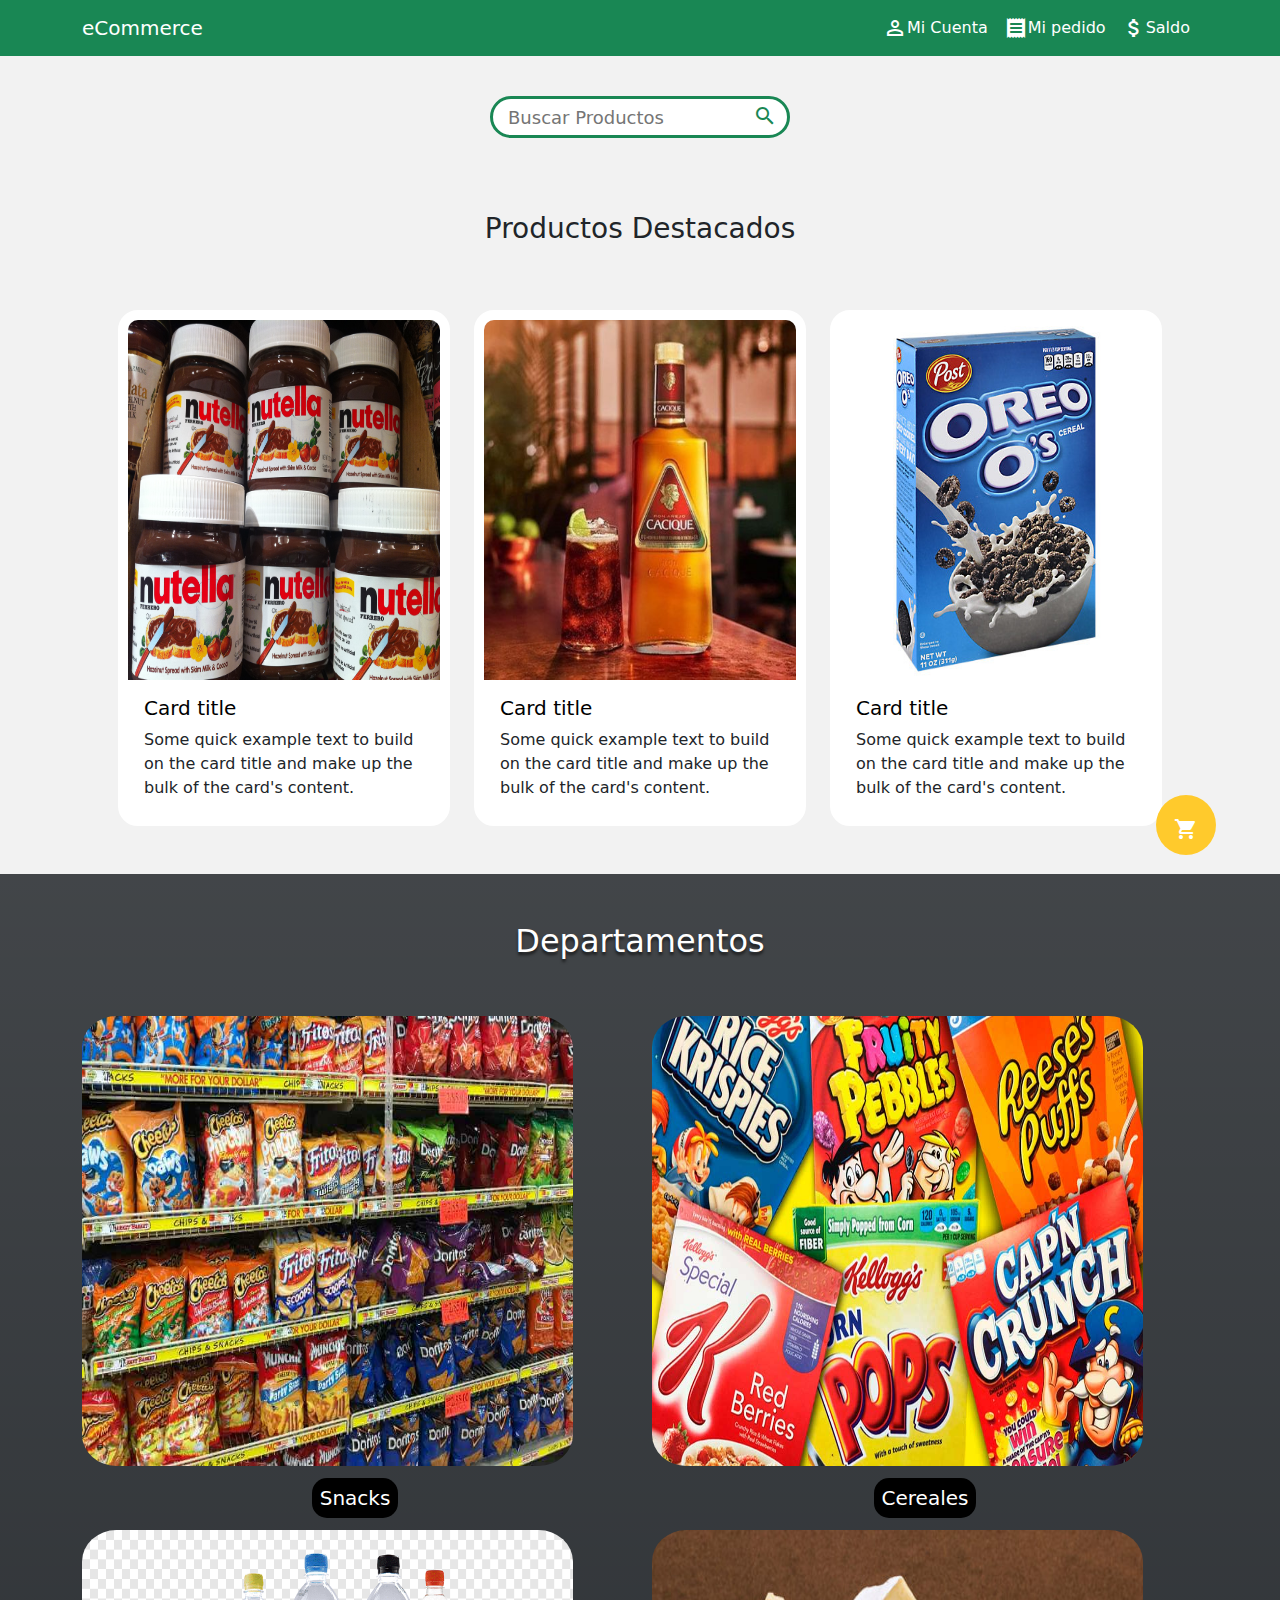
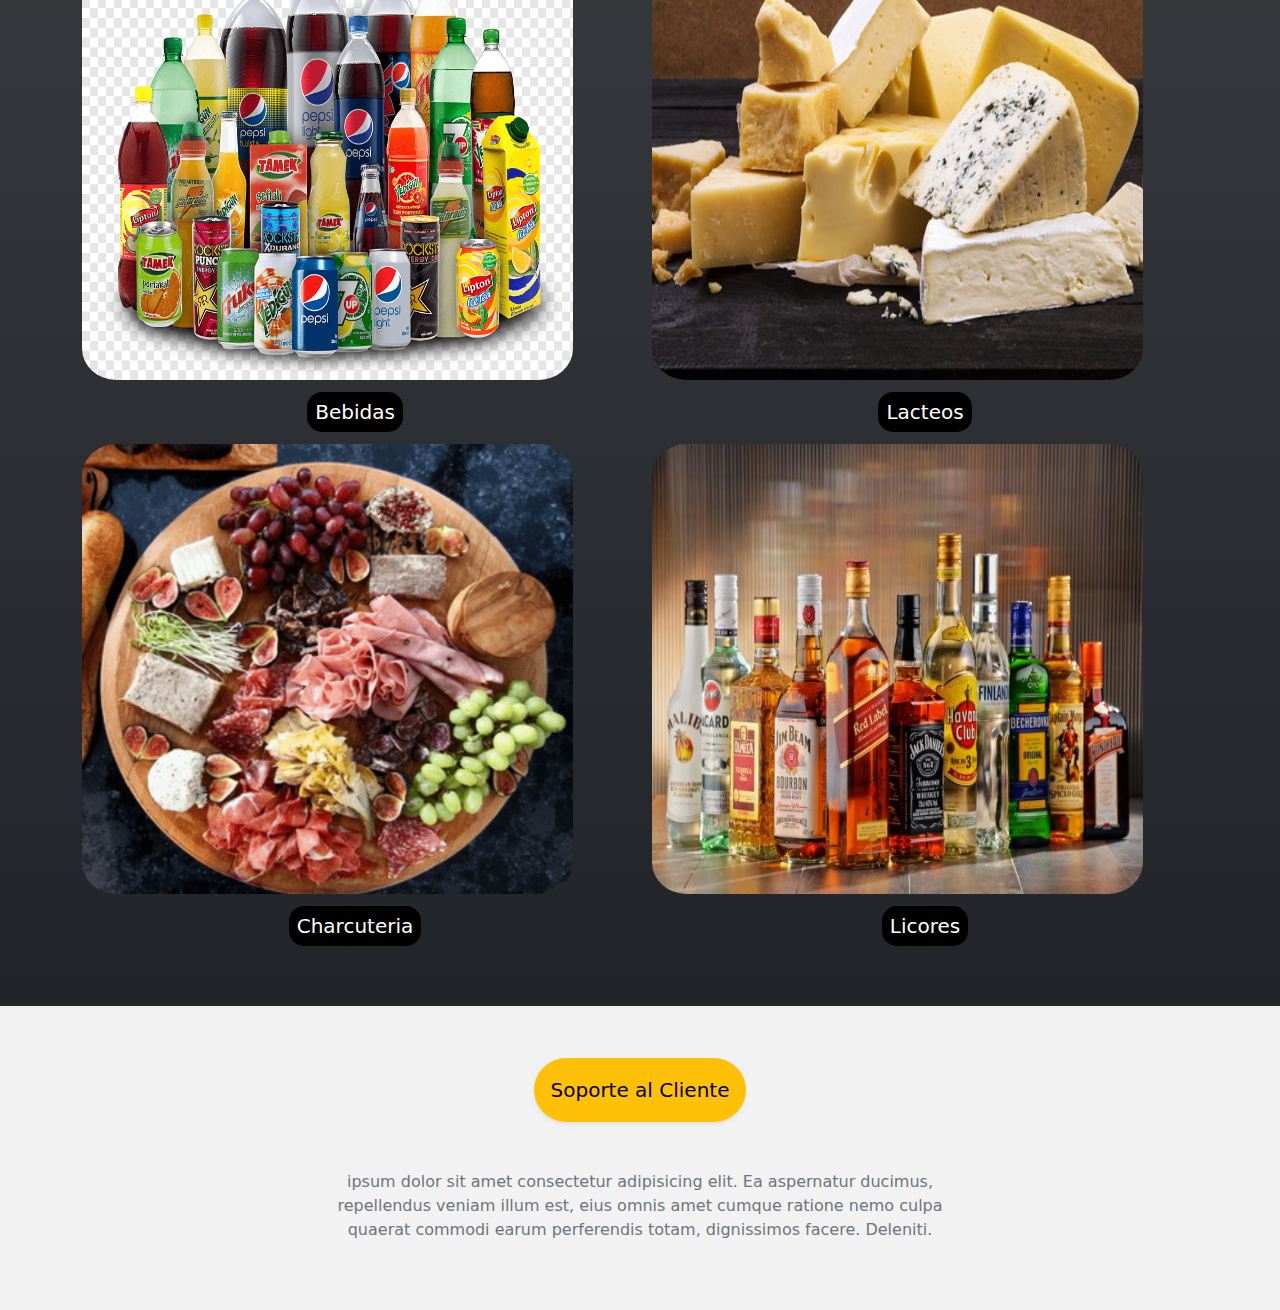
<file: index.html>
<!DOCTYPE html>
<html lang="es">
  <head>
    <meta charset="UTF-8" />
    <meta http-equiv="X-UA-Compatible" content="IE=edge" />
    <meta name="viewport" content="width=device-width, initial-scale=1.0" />
    <title>eCommerce | Bodegón Virtual</title>
    <link rel="stylesheet" href="css/bootstrap.min.css" />
    <link rel="stylesheet" href="css/main.css" />
    <link rel="stylesheet" href="css/product-card.css" />
  </head>
  <body>
    <!-- NAVBAR -->

    <nav class="navbar navbar-expand-md navbar-dark bg-success fixed-top">
      <div class="container-md">
        <a class="navbar-brand" href="index.html"> <span>e</span>Commerce </a>
        <button
          class="navbar-toggler"
          type="button"
          data-bs-toggle="collapse"
          data-bs-target="#navbarSupportedContent"
          aria-controls="navbarSupportedContent"
          aria-expanded="false"
          aria-label="Toogle navigation"
        >
          <span class="navbar-toggler-icon"></span>
        </button>
        <div
          class="collapse navbar-collapse justify-content-end"
          id="navbarSupportedContent"
        >
          <ul class="navbar-nav">
            <li class="nav-item">
              <a class="nav-link d-flex align-items-center" href="login.html"
                ><span class="material-icons text-white"> perm_identity </span
                >Mi Cuenta
              </a>
            </li>
            <li class="nav-item">
              <a class="nav-link d-flex align-items-center" href="cart.html">
                <span class="material-icons"> receipt </span>Mi pedido</a
              >
            </li>
            <li class="nav-item">
              <a class="nav-link d-flex align-items-center" href="#"
                ><span class="material-icons"> attach_money </span>Saldo
              </a>
            </li>
          </ul>
        </div>
      </div>
    </nav>

    <!-- SEARCH BAR -->

    <div class="container-sm boxContainer">
      <table class="elementsContainer">
        <tr>
          <td>
            <input type="text" placeholder="Buscar Productos" class="search" />
          </td>
          <td>
            <a href="#">
              <span class="material-icons text-success">search</span>
            </a>
          </td>
        </tr>
      </table>
    </div>

    <!-- FEATURED -->

    <div id="featured">
      <div class="container-md p-5">
        <div class="row pt-3 pb-5 h1">
          <h3 class="text-center">Productos Destacados</h3>
        </div>
        <div class="row">
          <div class="col-sm">
            <div class="card w-100 card-border mn-5">
              <img
                src="images/nutella.jpg"
                class="feat-item card-img-top w-100"
                alt="..."
              />
              <div class="card-body">
                <h5 class="card-title"> <a href="product-detail.html">Card title</a> </h5>
                <p class="card-text">
                  Some quick example text to build on the card title and make up
                  the bulk of the card's content.
                </p>
              </div>
            </div>
          </div>
          <div class="col-sm">
            <div class="card w-100 card-border mn-5">
              <img
                src="images/rum-cacique.jpg"
                class="feat-item card-img-top"
                alt="..."
              />
              <div class="card-body">
                <h5 class="card-title"> <a href="product-detail.html">Card title</a> </h5>
                <p class="card-text">
                  Some quick example text to build on the card title and make up
                  the bulk of the card's content.
                </p>
              </div>
            </div>
          </div>
          <div class="col-sm">
            <div class="card w-100 card-border mn-5">
              <img
                src="images/oreocereal.jpg"
                class="feat-item card-img-top"
                alt="..."
              />
              <div class="card-body">
                <h5 class="card-title"> <a href="product-detail.html">Card title</a> </h5>
                <p class="card-text">
                  Some quick example text to build on the card title and make up
                  the bulk of the card's content.
                </p>
              </div>
            </div>
          </div>
        </div>
      </div>
    </div>

    <!-- DEPARTMENTS -->

    <div id="departments" class="px-5 pb-5 bg-dark bg-gradient">
      <div class="container">
        <div class="row">
          <h2 class="text-center text-white p-5 text-shadow">Departamentos</h2>
        </div>
        <div class="row row-cols-2 row-cols-sm-2">
          <div class="col-sm">
            <a href="departamento.html">
              <img src="images/d-snacks.jpg" alt="" class="dept" />
            </a>
            <div class="text-center">
              <span class="dept-name h5 p-2 text-white">Snacks</span>
            </div>
          </div>
          <div class="col-sm">
            <a href="departamento.html">
              <img src="images/d-cereales.jpg" alt="" class="dept" />
            </a>
            <div class="text-center">
              <span class="dept-name h5 p-2 text-white">Cereales</span>
            </div>
          </div>
          <div class="col-sm">
            <a href="departamento.html">
              <img src="images/d-bebidas.png" alt="" class="dept" />
            </a>
            <div class="text-center">
              <span class="dept-name h5 p-2 text-white">Bebidas</span>
            </div>
          </div>
          <div class="col-sm">
            <a href="departamento.html">
              <img src="images/d-quesos.jpg" alt="" class="dept" />
            </a>
            <div class="text-center">
              <span class="dept-name h5 p-2 text-white">Lacteos</span>
            </div>
          </div>
          <div class="col-sm">
            <a href="departamento.html">
              <img src="images/d-charcuteria.png" alt="" class="dept" />
            </a>
            <div class="text-center">
              <span class="dept-name h5 p-2 text-white">Charcuteria</span>
            </div>
          </div>
          <div class="col-sm">
            <a href="departamento.html">
              <img src="images/d-licores.jpg" alt="" class="dept" />
            </a>
            <div class="text-center">
              <span class="dept-name h5 p-2 text-white">Licores</span>
            </div>
          </div>
        </div>
      </div>
    </div>

    <!-- FOOTER -->

    <div id="footer" class="p-1">
      <div class="container w-50 pt-5">
        <div class="row justify-content-md-center">
          <div class="col text-center">
            <a href="#">
              <button
                class="btn btn-lg rounded-pill btn-warning w10 p-3 shadow-sm"
              >
                Soporte al Cliente
              </button>
            </a>
          </div>
        </div>
        <div class="row justify-content-md-center py-5 text-muted">
          <div class="col text-center">
            <p>
              ipsum dolor sit amet consectetur adipisicing elit. Ea aspernatur
              ducimus, repellendus veniam illum est, eius omnis amet cumque
              ratione nemo culpa quaerat commodi earum perferendis totam,
              dignissimos facere. Deleniti.
            </p>
          </div>
        </div>
      </div>
    </div>

    <!-- OFFCANVAS CART -->

    <a
      href="#"
      data-bs-toggle="offcanvas"
      data-bs-target="#offcanvasBottom"
      aria-controls="offcanvasBottom"
      class="float"
    >
      <span class="material-icons my-float">shopping_cart</span>
    </a>

    <div
      class="offcanvas offcanvas-bottom"
      tabindex="-1"
      id="offcanvasBottom"
      aria-labelledby="offcanvasBottomLabel"
    >
      <div class="offcanvas-header">
        <h5 class="offcanvas-title" id="offcanvasBottomLabel">
          Carrito de compras
        </h5>
        <button
          type="button"
          class="btn-close text-reset"
          data-bs-dismiss="offcanvas"
          aria-label="Close"
        ></button>
      </div>
      <div class="offcanvas-body">
        
        <div class="wrapper">

            <div class="col-xl-3 col-lg-3 col-md-6 col-sm-6">
              <div class="single-product">
                  <div class="product-thumb">
                      <img src="images/apple.jpg" alt="">
                  </div>
                  <div class="product-title">
                      <h3><a href=""> Producto1 </a></h3>
                      <h4>$20.00</h4>
                  </div>
                  <div class="product-btns">
                      <input type="text">
                      <button class="btn-round mr-2">
                          <img src="images/minus-circle-solid.svg" alt="">
                      </button>
                      <button class="btn-round"> 
                          <img src="images/plus-circle-solid.svg" alt="">
                      </button>
                  </div>
              </div>
          </div>
            <div class="col-xl-3 col-lg-3 col-md-6 col-sm-6">
              <div class="single-product">
                  <div class="product-thumb">
                      <img src="images/apple.jpg" alt="">
                  </div>
                  <div class="product-title">
                      <h3><a href=""> Producto2 </a></h3>
                      <h4>$20.00</h4>
                  </div>
                  <div class="product-btns">
                      <input type="text">
                      <button class="btn-round mr-2">
                          <img src="images/minus-circle-solid.svg" alt="">
                      </button>
                      <button class="btn-round"> 
                          <img src="images/plus-circle-solid.svg" alt="">
                      </button>
                  </div>
              </div>
          </div>

            
          </div>

        </div>
      </div>
    </div>

    <!-- JAVASCRIPT -->

    <script src="js/popper.min.js"></script>
    <script src="js/bootstrap.min.js"></script>
  </body>
</html>
</file>
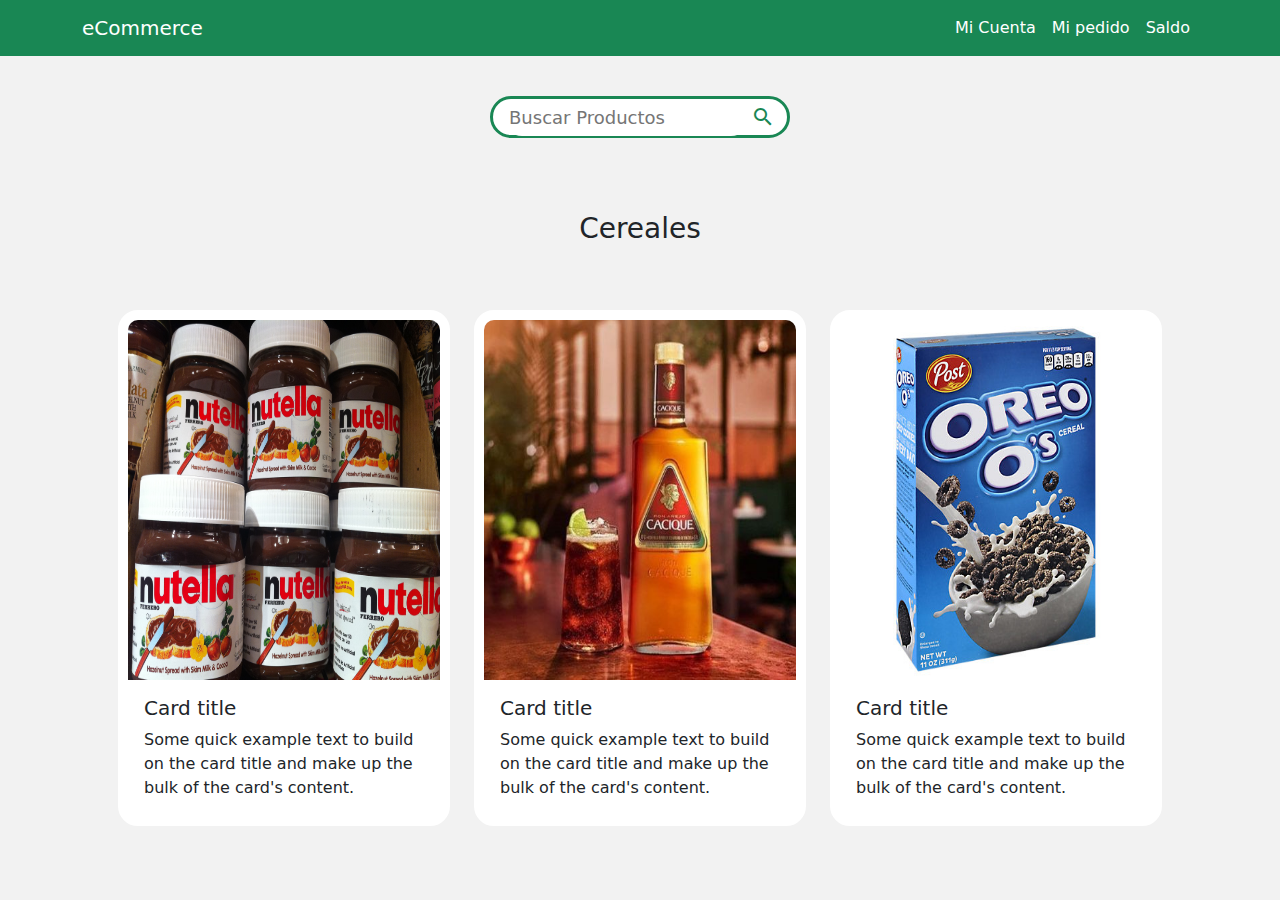
<file: cereales.html>
<!DOCTYPE html>
<html lang="es">
<head>
    <meta charset="UTF-8">
    <meta http-equiv="X-UA-Compatible" content="IE=edge">
    <meta name="viewport" content="width=device-width, initial-scale=1.0">
    <title>eCommerce | Bodegón Virtual</title>
    <link href="https://fonts.googleapis.com/icon?family=Material+Icons"
      rel="stylesheet">
    <link rel="stylesheet" href="css/bootstrap.min.css">
    <link rel="stylesheet" href="css/main.css">
</head>
<body>

  <!-- NAVBAR -->

  <nav class="navbar navbar-expand-md navbar-dark bg-success fixed-top">
    <div class="container-md">
        <a class="navbar-brand" href="index.html"> <span>e</span>Commerce </a>
        <button 
            class="navbar-toggler" 
            type="button"  
            data-bs-toggle="collapse" 
            data-bs-target="#navbarSupportedContent"
            aria-controls="navbarSupportedContent"
            aria-expanded="false"
            aria-label="Toogle navigation"> 
            <span class="navbar-toggler-icon"></span> 
        </button>
        <div class="collapse navbar-collapse justify-content-end" id="navbarSupportedContent">
            <ul class="navbar-nav">
                <li class="nav-item"> <a class="nav-link" href="#">Mi Cuenta</a> </li>
                <li class="nav-item"> <a class="nav-link" href="#">Mi pedido</a> </li>
                <li class="nav-item"> <a class="nav-link" href="#">Saldo</a> </li>
            </ul>
        </div>  
    </div>
  </nav>

  <!-- SEARCH BAR -->

    <div class="container-sm boxContainer">
        <table class="elementsContainer">
            <tr>
                <td>
                    <input type="text" placeholder="Buscar Productos" class="search">
                </td>
                <td>
                    <a href="#"> <span class="material-icons text-success">search</span> </a>
                </td>
            </tr>
        </table>
    </div>

   <!-- SNACKS -->

   <div id="featured">
    <div class="container-md p-5">
        <div class="row pt-3 pb-5 h1">
            <h3 class="text-center">Cereales</h3>
        </div>
        <div class="row">
            <div class="col-sm">
                <div class="card w-100 card-border mn-5">
                    <img src="images/nutella.jpg" class="feat-item card-img-top w-100" alt="...">
                    <div class="card-body">
                      <h5 class="card-title">Card title</h5>
                      <p class="card-text">Some quick example text to build on the card title and make up the bulk of the card's content.</p>
                    </div>
                </div>
            </div>
            <div class="col-sm">
                <div class="card w-100 card-border mn-5">
                    <img src="images/rum-cacique.jpg" class="feat-item card-img-top" alt="...">
                    <div class="card-body">
                      <h5 class="card-title">Card title</h5>
                      <p class="card-text">Some quick example text to build on the card title and make up the bulk of the card's content.</p>
                    </div>
                </div>
            </div>
            <div class="col-sm">
                <div class="card w-100 card-border mn-5">
                    <img src="images/oreocereal.jpg" class="feat-item card-img-top" alt="...">
                    <div class="card-body">
                      <h5 class="card-title">Card title</h5>
                      <p class="card-text">Some quick example text to build on the card title and make up the bulk of the card's content.</p>
                    </div>
                </div>
            </div>
        </div>
    </div>
  </div> 

  <!-- JAVASCRIPT -->

<script src="js/popper.min.js"></script>
<script src="js/bootstrap.min.js"></script>    

</body>
</html>
</file>
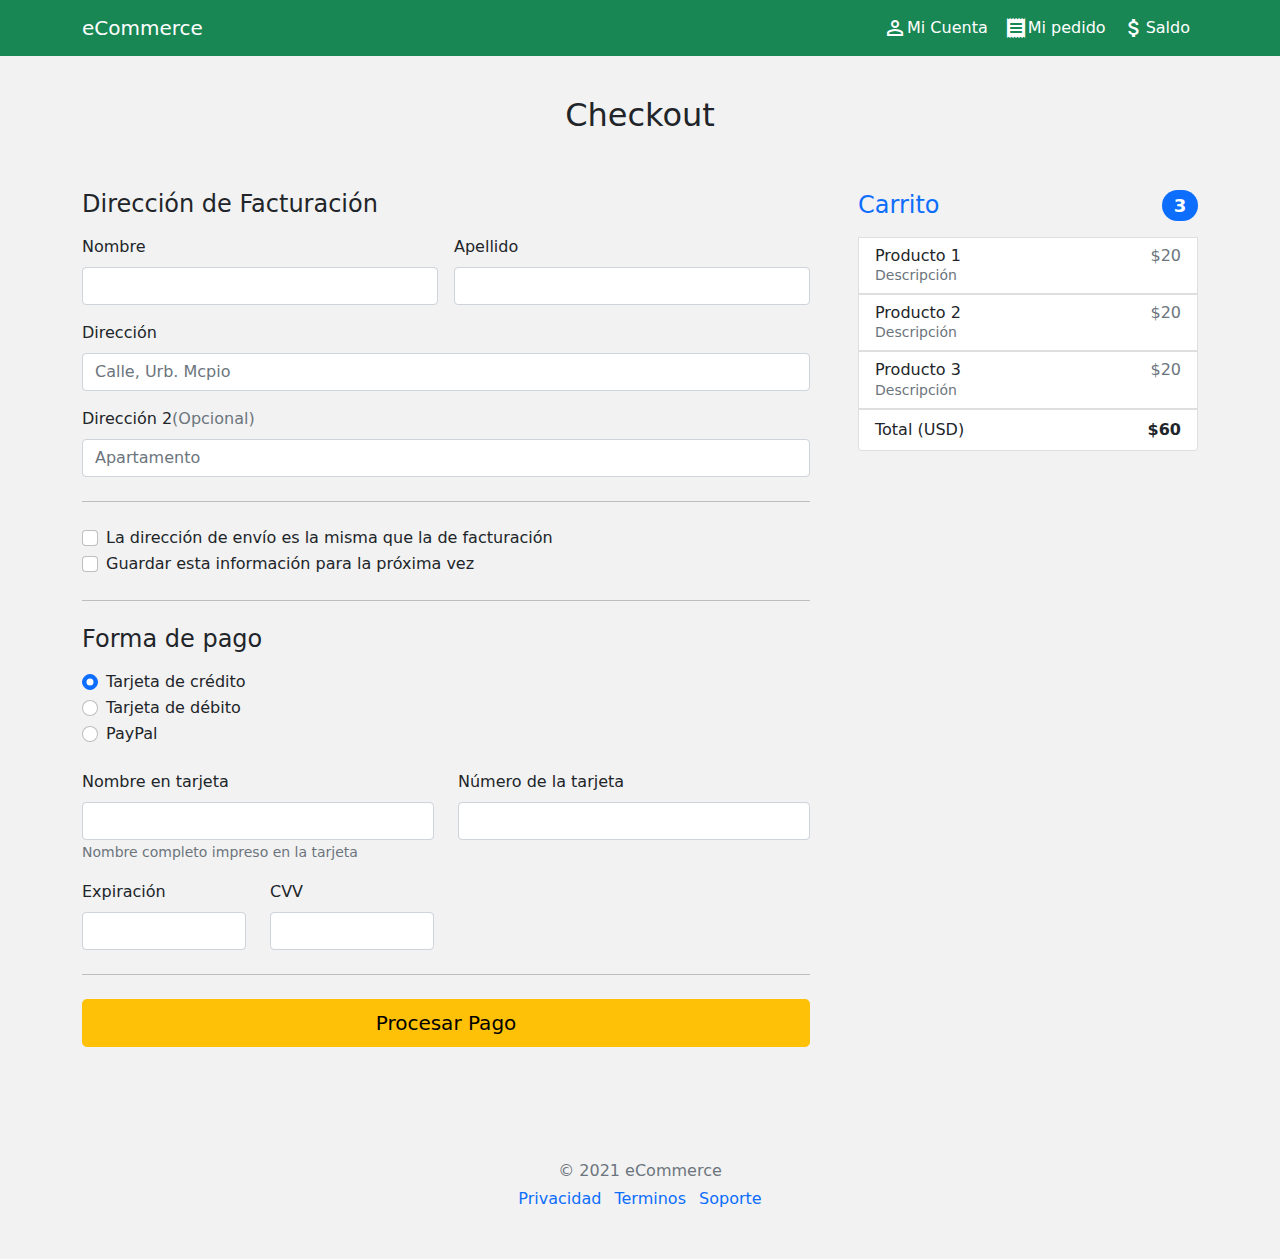
<file: checkout.html>
<!DOCTYPE html>
<html lang="es">
<head>
    <meta charset="UTF-8" />
    <meta http-equiv="X-UA-Compatible" content="IE=edge" />
    <meta name="viewport" content="width=device-width, initial-scale=1.0" />
    <title>eCommerce | Bodegón Virtual</title>
    <link rel="stylesheet" href="css/bootstrap.min.css" />
    <link rel="stylesheet" href="css/checkout.css" />
    <link rel="stylesheet" href="css/main.css" />
</head>
<body>

    <!-- NAVBAR -->

    <nav class="navbar navbar-expand-md navbar-dark bg-success fixed-top">
      <div class="container-md">
        <a class="navbar-brand" href="index.html"> <span>e</span>Commerce </a>
        <button
          class="navbar-toggler"
          type="button"
          data-bs-toggle="collapse"
          data-bs-target="#navbarSupportedContent"
          aria-controls="navbarSupportedContent"
          aria-expanded="false"
          aria-label="Toogle navigation"
        >
          <span class="navbar-toggler-icon"></span>
        </button>
        <div
          class="collapse navbar-collapse justify-content-end"
          id="navbarSupportedContent"
        >
          <ul class="navbar-nav">
            <li class="nav-item">
              <a class="nav-link d-flex align-items-center" href="login.html"
                ><span class="material-icons text-white"> perm_identity </span
                >Mi Cuenta
              </a>
            </li>
            <li class="nav-item">
              <a class="nav-link d-flex align-items-center" href="cart.html">
                <span class="material-icons"> receipt </span>Mi pedido</a
              >
            </li>
            <li class="nav-item">
              <a class="nav-link d-flex align-items-center" href="#"
                ><span class="material-icons"> attach_money </span>Saldo
              </a>
            </li>
          </ul>
        </div>
      </div>
    </nav>

    <!-- CHECKOUT FORM -->
    
    <!-- Custom styles for this template -->
    
    <div class="container">
        <main>
            <div class="py-5 text-center mt-5">
                <h2>Checkout</h2>
            </div>

            <!-- Header -->

            <div class="row g-5">
                <div class="col-md-5 col-lg-4 order-md-last">
                    <h4 class="d-flex justify-content-between align-items-center mb-3">
                        <span class="text-primary"> <a href="cart.html">Carrito</a> </span>
                        <span class="badge bg-primary rounded-pill">3</span>
                    </h4>

                    <!-- Product Item Box -->

                    <ul class="list-group mb-3">
                        <a href="product-detail.html">
                            <li class="list-group-item d-flex justify-content-between lh-sm">
                                <div>
                                    <h6 class="my-0">Producto 1</h6>
                                    <small class="text-muted">Descripción</small>
                                </div>
                                <span class="text-muted">$20</span>
                            </li>
                        </a>

                        <a href="product-detail.html">
                            <li class="list-group-item d-flex justify-content-between lh-sm">
                                <div>
                                    <h6 class="my-0">Producto 2</h6>
                                    <small class="text-muted">Descripción</small>
                                </div>
                                <span class="text-muted">$20</span>
                            </li>
                        </a>

                        <a href="product-detail.html">
                            <li class="list-group-item d-flex justify-content-between lh-sm">
                                <div>
                                    <h6 class="my-0">Producto 3</h6>
                                    <small class="text-muted">Descripción</small>
                                </div>
                                <span class="text-muted">$20</span>
                            </li>
                        </a>

                        <li class="list-group-item d-flex justify-content-between">
                            <span>Total (USD)</span>
                            <strong>$60</strong>
                        </li>

                    </ul>

        <!-- BILLING ADDRESS -->

                </div>
                <div class="col-md-7 col-lg-8">
                    <h4 class="mb-3">Dirección de Facturación</h4>
                    <form class="needs-validation" novalidate>
                        <div class="row g-3">

                            <!-- Forms -->

                            <div class="col-sm-6">
                                <label for="firstName" class="form-label">Nombre</label>
                                <input type="text" class="form-control" id="firstName" value="" required>
                                <div class="invalid-feedback">
                                    Se requiere un nombre válido.
                                </div>
                            </div>

                            <div class="col-sm-6">
                                <label for="lastName" class="form-label">Apellido</label>
                                <input type="text" class="form-control" id="lastName" value="" required>
                                <div class="invalid-feedback">
                                    Se requiere un apellido válido.
                                </div>
                            </div>

                            <div class="col-12">
                                <label for="address" class="form-label">Dirección</label>
                                <input type="text" class="form-control" id="address" placeholder="Calle, Urb. Mcpio" required>
                                <div class="invalid-feedback">
                                    Por favor, introduzca su dirección de envío.
                                </div>
                            </div>

                            <div class="col-12">
                                <label for="address2" class="form-label">Dirección 2<span class="text-muted">(Opcional)</span></label>
                                <input type="text" class="form-control" id="address2" placeholder="Apartamento">
                            </div>

                        </div>
                        <hr class="my-4">

                        <!-- Checkboxes -->

                            <div class="form-check">
                                <input type="checkbox" class="form-check-input" id="same-address">
                                <label class="form-check-label" for="same-address">La dirección de envío es la misma que la de facturación</label>
                            </div>

                            <div class="form-check">
                                <input type="checkbox" class="form-check-input" id="save-info">
                                <label class="form-check-label" for="save-info">Guardar esta información para la próxima vez</label>
                            </div>

                            <hr class="my-4">

                            <!-- Payment Method -->

                            <h4 class="mb-3">Forma de pago</h4>

                            <div class="my-3">
                                <div class="form-check">
                                <input id="credit" name="paymentMethod" type="radio" class="form-check-input" checked required>
                                <label class="form-check-label" for="credit">Tarjeta de crédito</label>
                            </div>

                            <div class="form-check">
                                <input id="debit" name="paymentMethod" type="radio" class="form-check-input" required>
                                <label class="form-check-label" for="debit">Tarjeta de débito</label>
                            </div>

                            <div class="form-check">
                                <input id="paypal" name="paymentMethod" type="radio" class="form-check-input" required>
                                <label class="form-check-label" for="paypal">PayPal</label>
                            </div>

                            <!-- Card Details -->

                            <div class="row gy-3 mt-2">

                                <div class="col-md-6">
                                    <label for="cc-name" class="form-label">Nombre en tarjeta</label>
                                    <input type="text" class="form-control" id="cc-name" placeholder="" required>
                                    <small class="text-muted">Nombre completo impreso en la tarjeta</small>
                                    <div class="invalid-feedback">
                                        Nombre de la tarjeta es requerido
                                    </div>
                                </div>

                                <div class="col-md-6">
                                    <label for="cc-number" class="form-label">Número de la tarjeta</label>
                                    <input type="text" class="form-control" id="cc-number" placeholder="" required>
                                    <div class="invalid-feedback">
                                        Número de tarjeta de credito es requerido
                                    </div>
                                </div>

                                <div class="col-md-3">
                                    <label for="cc-expiration" class="form-label">Expiración</label>
                                    <input type="text" class="form-control" id="cc-expiration" placeholder="" required>
                                    <div class="invalid-feedback">
                                        Fecha de expiración requerida
                                    </div>
                                </div>

                                <div class="col-md-3">
                                    <label for="cc-cvv" class="form-label">CVV</label>
                                    <input type="text" class="form-control" id="cc-cvv" placeholder="" required>
                                    <div class="invalid-feedback">
                                        CVV es requerido
                                    </div>
                                </div>

                            </div>

                            <hr class="my-4">
                            <button class="w-100 btn btn-primary btn-lg btn-warning" type="submit">Procesar Pago</button>
                    </form>
                </div>
            </div>
        </main>

    <footer class="my-5 pt-5 text-muted text-center text-small">
    <p class="mb-1">&copy; 2021 eCommerce</p>
    <ul class="list-inline">
      <li class="list-inline-item"><a href="#">Privacidad</a></li>
      <li class="list-inline-item"><a href="#">Terminos</a></li>
      <li class="list-inline-item"><a href="#">Soporte</a></li>
    </ul>
  </footer>
</div>

    <!-- JAVASCRIPT -->

    <script src="js/popper.min.js"></script>
    <script src="js/bootstrap.min.js"></script>
  </body>
</html>
</file>
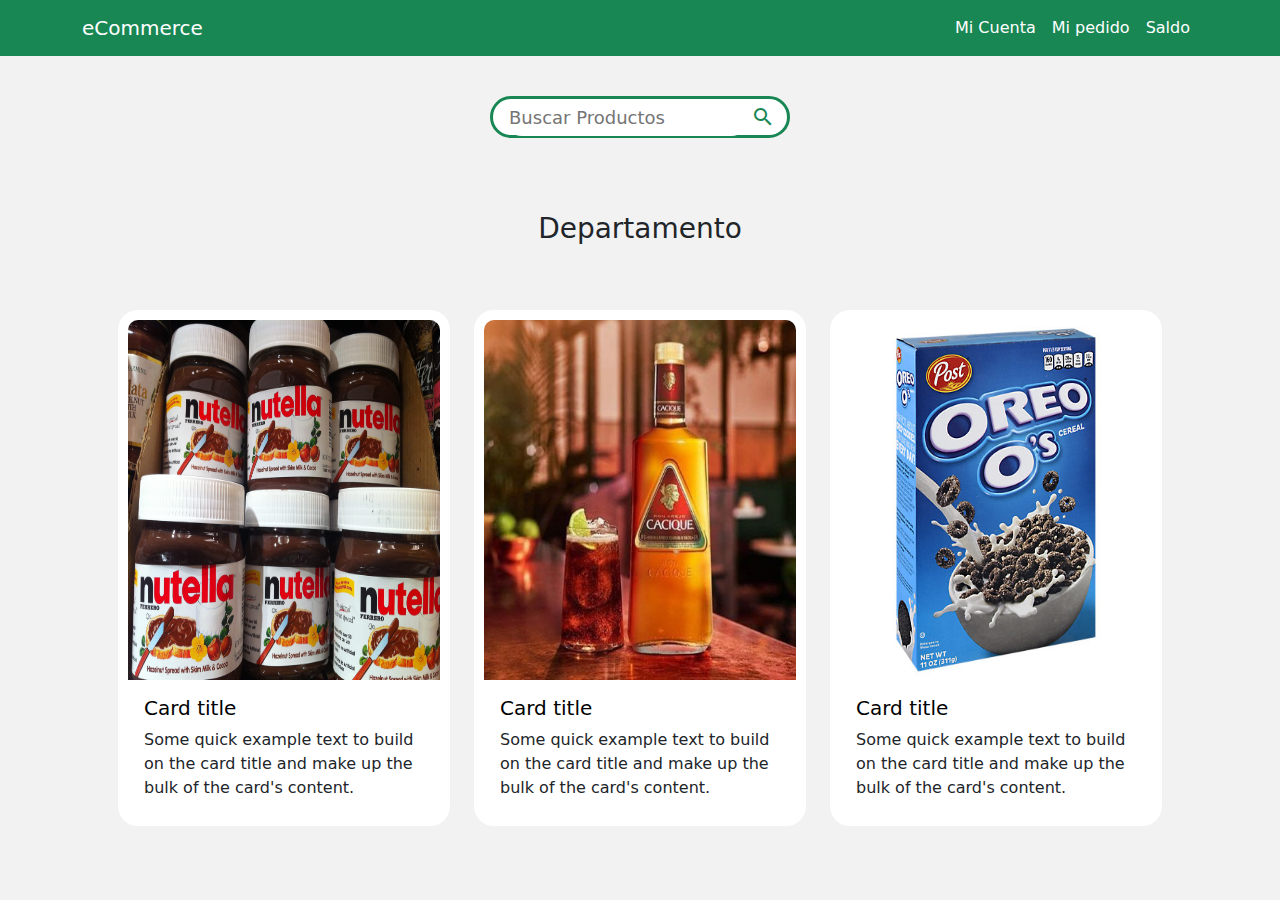
<file: departamento.html>
<!DOCTYPE html>
<html lang="es">
<head>
    <meta charset="UTF-8">
    <meta http-equiv="X-UA-Compatible" content="IE=edge">
    <meta name="viewport" content="width=device-width, initial-scale=1.0">
    <title>eCommerce | Bodegón Virtual</title>
    <link href="https://fonts.googleapis.com/icon?family=Material+Icons"
      rel="stylesheet">
    <link rel="stylesheet" href="css/bootstrap.min.css">
    <link rel="stylesheet" href="css/main.css">
</head>
<body>

  <!-- NAVBAR -->

  <nav class="navbar navbar-expand-md navbar-dark bg-success fixed-top">
    <div class="container-md">
        <a class="navbar-brand" href="index.html"> <span>e</span>Commerce </a>
        <button 
            class="navbar-toggler" 
            type="button"  
            data-bs-toggle="collapse" 
            data-bs-target="#navbarSupportedContent"
            aria-controls="navbarSupportedContent"
            aria-expanded="false"
            aria-label="Toogle navigation"> 
            <span class="navbar-toggler-icon"></span> 
        </button>
        <div class="collapse navbar-collapse justify-content-end" id="navbarSupportedContent">
            <ul class="navbar-nav">
                <li class="nav-item"> <a class="nav-link" href="#">Mi Cuenta</a> </li>
                <li class="nav-item"> <a class="nav-link" href="#">Mi pedido</a> </li>
                <li class="nav-item"> <a class="nav-link" href="#">Saldo</a> </li>
            </ul>
        </div>  
    </div>
  </nav>

  <!-- SEARCH BAR -->

    <div class="container-sm boxContainer">
        <table class="elementsContainer">
            <tr>
                <td>
                    <input type="text" placeholder="Buscar Productos" class="search">
                </td>
                <td>
                    <a href="#"> <span class="material-icons text-success">search</span> </a>
                </td>
            </tr>
        </table>
    </div>

   <!-- SNACKS -->

   <div id="featured">
    <div class="container-md p-5">
        <div class="row pt-3 pb-5 h1">
            <h3 class="text-center">Departamento</h3>
        </div>
        <div class="row">
            <div class="col-sm">
                <div class="card w-100 card-border mn-5">
                    <img src="images/nutella.jpg" class="feat-item card-img-top w-100" alt="...">
                    <div class="card-body">
                      <h5 class="card-title"> <a href="product-detail.html">Card title</a> </h5>
                      <p class="card-text">Some quick example text to build on the card title and make up the bulk of the card's content.</p>
                    </div>
                </div>
            </div>
            <div class="col-sm">
                <div class="card w-100 card-border mn-5">
                    <img src="images/rum-cacique.jpg" class="feat-item card-img-top" alt="...">
                    <div class="card-body">
                      <h5 class="card-title"> <a href="product-detail.html">Card title</a> </h5>
                      <p class="card-text">Some quick example text to build on the card title and make up the bulk of the card's content.</p>
                    </div>
                </div>
            </div>
            <div class="col-sm">
                <div class="card w-100 card-border mn-5">
                    <img src="images/oreocereal.jpg" class="feat-item card-img-top" alt="...">
                    <div class="card-body">
                      <h5 class="card-title"> <a href="product-detail.html">Card title</a> </h5>
                      <p class="card-text">Some quick example text to build on the card title and make up the bulk of the card's content.</p>
                    </div>
                </div>
            </div>
        </div>
    </div>
  </div> 

  <!-- JAVASCRIPT -->

<script src="js/popper.min.js"></script>
<script src="js/bootstrap.min.js"></script>    

</body>
</html>
</file>
<file: css/main.css>
body {
  background: #f2f2f2;
}

.navbar .container-md .collapse .navbar-nav .nav-link {
  color: white;
}

.navbar .container-md .collapse .navbar-nav .nav-link:hover {
  font-weight: bold;
}

.card-border {
  border: solid 10px white;
  border-radius: 20px;
  overflow: hidden;
  -webkit-transition: all ease-out 0.2s;
  transition: all ease-out 0.2s;
}

.card-border:hover {
  -webkit-transform: scale(1.05);
          transform: scale(1.05);
}

.card-title a {
  text-decoration: none;
  color: black;
}

.carousel-item {
  height: 70vh;
}

.boxContainer {
  margin: 6em auto;
  margin-bottom: 10px;
  background-color: white;
  position: relative;
  width: 300px;
  height: 42px;
  border: 3px solid #198754;
  padding: 0px 10px;
  border-radius: 50px;
  display: block;
}

.elementsContainer {
  width: 100%;
  height: 100%;
  vertical-align: middle;
}

.elementsContainer td span {
  margin-top: 0.2em;
}

.search {
  border: none;
  height: 100%;
  width: 100%;
  padding: 0px 5px;
  border-radius: 50px;
  font-size: 18px;
  color: #424242;
}

.search:focus {
  outline: none;
}

.card-border {
  border: solid 10px white;
  border-radius: 20px;
  overflow: hidden;
  -webkit-transition: all ease-out 0.2s;
  transition: all ease-out 0.2s;
}

.card-border:hover {
  -webkit-transform: scale(1.05);
          transform: scale(1.05);
}

.feat-item {
  height: 40vh;
}

.text-shadow {
  text-shadow: 0 3px 3px rgba(0, 0, 0, 0.6);
}

.dept {
  cursor: pointer;
  -webkit-transition: all ease-out 0.2s;
  transition: all ease-out 0.2s;
  height: 50vh;
  width: 90%;
  border-radius: 7%;
}

.dept:hover {
  -webkit-transform: scale(1.05);
          transform: scale(1.05);
}

.dept-name {
  background-color: black;
  display: inline-block;
  margin: 12px auto;
  text-align: center;
  border-radius: 15px;
}
.float {
  position: fixed;
  width: 60px;
  height: 60px;
  bottom: 5vh;
  right: 5vw;
  background-color: #ffca2c;
  color: #FFF;
  border-radius: 50px;
  text-align: center;
}

.my-float {
  margin-top: 22px;
}

@font-face {
  font-family: 'Material Icons';
  font-style: normal;
  font-weight: 400;
  src: local("Material Icons"), local("MaterialIcons-Regular"), url(../misc/MaterialIcons-Regular.ttf) format("truetype");
}

.material-icons {
  font-family: 'Material Icons';
  font-weight: normal;
  font-style: normal;
  font-size: 24px;
  /* Preferred icon size */
  display: inline-block;
  line-height: 1;
  text-transform: none;
  letter-spacing: normal;
  word-wrap: normal;
  white-space: nowrap;
  direction: ltr;
  /* Support for all WebKit browsers. */
  -webkit-font-smoothing: antialiased;
  /* Support for Safari and Chrome. */
  text-rendering: optimizeLegibility;
  /* Support for Firefox. */
  -moz-osx-font-smoothing: grayscale;
  /* Support for IE. */
  -webkit-font-feature-settings: 'liga';
          font-feature-settings: 'liga';
}

.small-container {
  max-width: 1080px;
  margin: auto;
  padding-left: 25px;
  padding-right: 25px;
}

.offcanvas {
  height: 80vh;
}

.wrapper {
  display: -webkit-box;
  display: -ms-flexbox;
  display: flex;
  overflow-x: auto;
}

.wrapper::-webkit-scrollbar {
  width: 0;
}

@media only screen and (max-width: 600px) {
  .single-product .row {
    text-align: left;
  }
  .single-product .col-2 {
    padding: 20px 0;
  }
  .single-product h1 {
    font-size: 26px;
    line-height: 32px;
  }
}

@media only screen and (max-width: 576px) {
  .carousel-item {
    height: 70vh;
  }
  .card-border {
    margin-bottom: 20px;
  }
  .dept {
    cursor: pointer;
    -webkit-transition: all ease-out 0.2s;
    transition: all ease-out 0.2s;
    height: 125px;
  }
}
/*# sourceMappingURL=main.css.map */
</file>
<file: css/product-card.css>
@import url("https://fonts.googleapis.com/css?family=Poppins:400,500,600,700|Didact+Gothic&display=swap");
* {
  margin: 0;
  padding: 0;
  -webkit-box-sizing: border-box;
          box-sizing: border-box;
}

button {
  border: none;
}

.section-bg {
  background: #f0f0f0;
  padding: 60px 0;
}

.section-title {
  margin-bottom: 25px;
}

.section-title h2 {
  position: relative;
  font-size: 32px;
  line-height: 1.4;
  font-weight: 700;
  letter-spacing: 1px;
  z-index: 1;
  text-transform: capitalize;
  display: inline-block;
  font-family: "Didact Gothic", sans-serif;
}

.single-product {
  -webkit-box-shadow: inset -2px -2px 8px white, inset -2px -2px 12px rgba(255, 255, 255, 0.5), inset 2px 2px 4px rgba(255, 255, 255, 0.1), inset 2px 2px 8px rgba(0, 0, 0, 0.15);
          box-shadow: inset -2px -2px 8px white, inset -2px -2px 12px rgba(255, 255, 255, 0.5), inset 2px 2px 4px rgba(255, 255, 255, 0.1), inset 2px 2px 8px rgba(0, 0, 0, 0.15);
  padding: 30px;
  border-radius: 12px;
  margin-right: 2em;
}

.single-product .product-thumb {
  margin-bottom: 20px;
}

img {
  display: inline-block;
  max-width: 100%;
}

.single-product .product-title {
  margin-bottom: 20px;
  text-align: center;
  -webkit-box-align: center;
      -ms-flex-align: center;
          align-items: center;
}

.single-product .product-title h3 {
  font-family: "Didact Gothic",sans-serif;
  font-size: 20px;
  font-weight: 300;
}

.single-product .product-title h3 a {
  color: #292929;
  text-decoration: none;
}

.single-product .product-title h3 a:hover {
  color: #7289ab;
}

.single-product:hover {
  -webkit-box-shadow: -2px -2px 8px white, -2px -2px 12px rgba(255, 255, 255, 0.5), inset 2px 2px 4px rgba(255, 255, 255, 0.1), 2px 2px 8px rgba(0, 0, 0, 0.15);
          box-shadow: -2px -2px 8px white, -2px -2px 12px rgba(255, 255, 255, 0.5), inset 2px 2px 4px rgba(255, 255, 255, 0.1), 2px 2px 8px rgba(0, 0, 0, 0.15);
}

.product-btns {
  display: -webkit-box;
  display: -ms-flexbox;
  display: flex;
  -webkit-box-pack: center;
      -ms-flex-pack: center;
          justify-content: center;
}

a {
  text-decoration: none;
  cursor: pointer;
  -webkit-transition: 0.3s;
  transition: 0.3s;
  color: #292929;
}

.btn-small {
  display: inline-block;
  font-size: 14px;
  font-weight: 700;
  text-transform: uppercase;
  padding: 8px 32px;
  border-radius: 50px;
  -webkit-box-shadow: inset -2px -2px 8px white, inset -2px -2px 12px rgba(255, 255, 255, 0.5), inset 2px 2px 4px rgba(255, 255, 255, 0.1), inset 2px 2px 8px rgba(0, 0, 0, 0.15);
          box-shadow: inset -2px -2px 8px white, inset -2px -2px 12px rgba(255, 255, 255, 0.5), inset 2px 2px 4px rgba(255, 255, 255, 0.1), inset 2px 2px 8px rgba(0, 0, 0, 0.15);
  -webkit-transition: 0.4s;
  transition: 0.4s;
}

.btn-round {
  display: inline-block;
  font-weight: 700;
  font-size: 14px;
  text-transform: uppercase;
  height: 45px;
  width: 45px;
  text-align: center;
  line-height: 45px;
  border-radius: 50%;
}

input {
  width: 40px;
  padding-left: 5px;
  padding-right: 5px;
  height: 40px;
  outline: none;
  -webkit-box-shadow: none;
          box-shadow: none;
  margin-right: 1em;
  border-radius: 10%;
}

.button-center {
  -webkit-box-pack: center;
      -ms-flex-pack: center;
          justify-content: center;
  text-align: center;
}

.bttn-def {
  display: inline-block;
  font-size: 14px;
  font-weight: 700;
  text-transform: uppercase;
  letter-spacing: 1px;
  padding: 14px 42px;
  border-radius: 50px;
  text-decoration: none;
  -webkit-box-shadow: -2px -2px 8px white, -2px -2px 12px rgba(255, 255, 255, 0.5), inset 2px 2px 4px rgba(255, 255, 255, 0.1), 2px 2px 8px rgba(0, 0, 0, 0.15);
          box-shadow: -2px -2px 8px white, -2px -2px 12px rgba(255, 255, 255, 0.5), inset 2px 2px 4px rgba(255, 255, 255, 0.1), 2px 2px 8px rgba(0, 0, 0, 0.15);
  -webkit-transition: 0.4s;
  transition: 0.4s;
  font-family: "Didact Gothic", sans-serif;
}

.bttn-def:hover {
  color: #7289ab;
  -webkit-box-shadow: inset -2px -2px 8px white, inset -2px -2px 12px rgba(255, 255, 255, 0.5), inset 2px 2px 4px rgba(255, 255, 255, 0.1), inset 2px 2px 8px rgba(0, 0, 0, 0.15);
          box-shadow: inset -2px -2px 8px white, inset -2px -2px 12px rgba(255, 255, 255, 0.5), inset 2px 2px 4px rgba(255, 255, 255, 0.1), inset 2px 2px 8px rgba(0, 0, 0, 0.15);
  color: #7289ab;
}

.bttn-def:hover span {
  display: inline-block;
  -webkit-transform: scale(0.98);
          transform: scale(0.98);
}
/*# sourceMappingURL=product-card.css.map */
</file>
<file: css/checkout.css>
.bd-placeholder-img {
  font-size: 1.125rem;
  text-anchor: middle;
  -webkit-user-select: none;
  -moz-user-select: none;
  -ms-user-select: none;
      user-select: none;
}

a {
  text-decoration: none;
}

@media (min-width: 768px) {
  .bd-placeholder-img-lg {
    font-size: 3.5rem;
  }
}
/*# sourceMappingURL=checkout.css.map */
</file>
